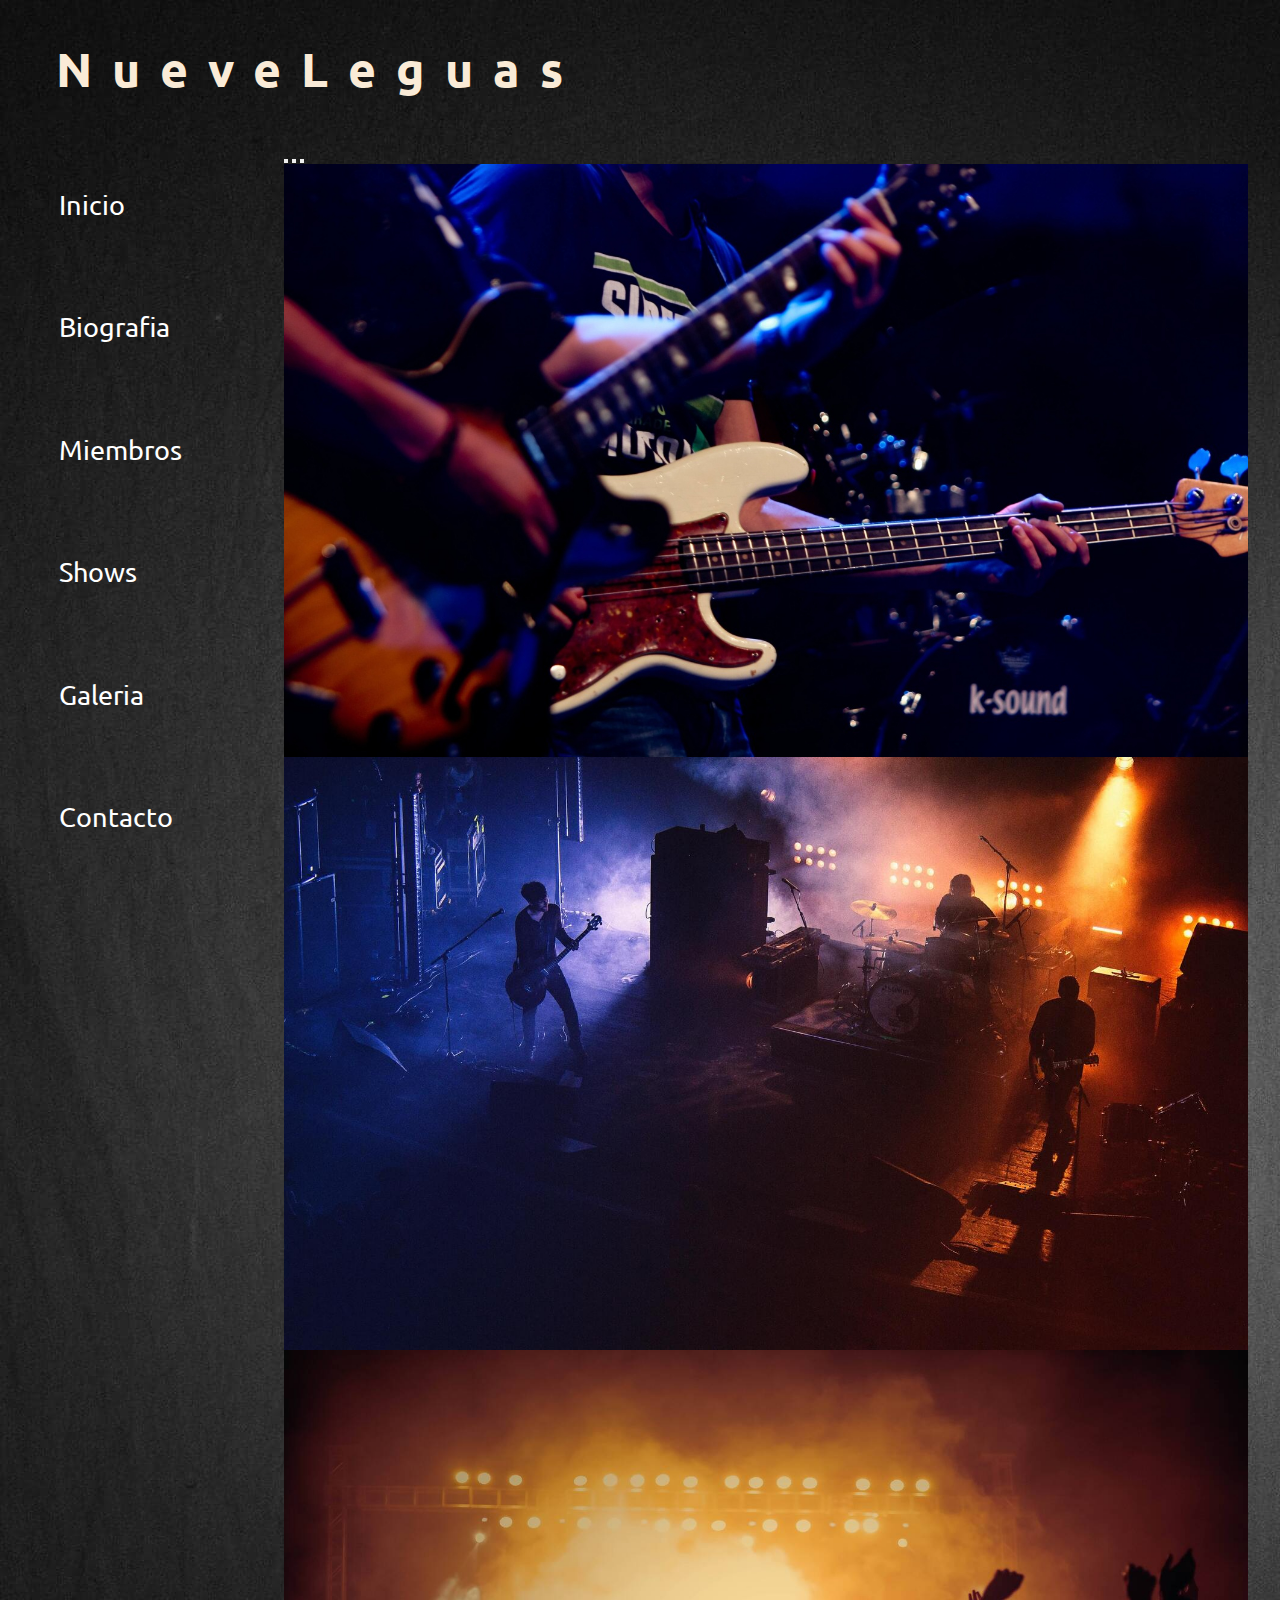
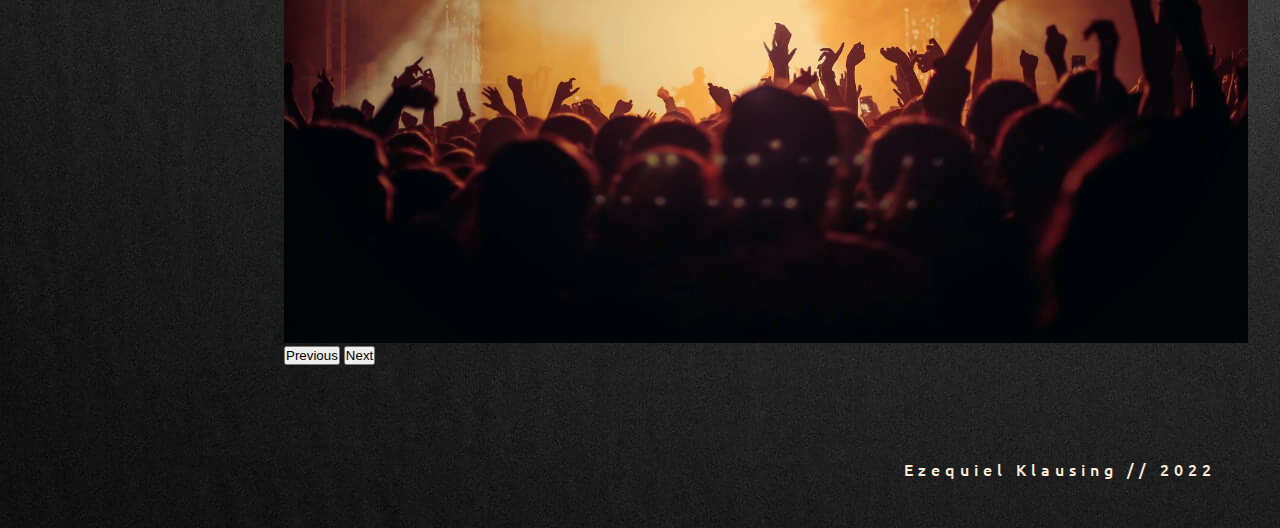
<file: Nueve leguas/index.html>
<!DOCTYPE html>
<html lang="en">
  <head>
    <meta charset="UTF-8" />
    <meta http-equiv="X-UA-Compatible" content="IE=edge" />
    <meta name="viewport" content="width=device-width, initial-scale=1.0" />
    <meta
      name="description"
      content="pagina principal de la banda NueveLeguas de Argentina, Buenos aires. "
    />
    <meta
      name="keywords"
      content="BANDA, JAZZ, MORON, ZONA OESTE, ARGENTINA, FUNK, ROCK, TRIO, MUSICA, MUSICOS, BUENOS AIRES, "
    />
    <link
      href="https://cdn.jsdelivr.net/npm/bootstrap@5.2.0-beta1/dist/css/bootstrap.min.css"
      rel="stylesheet"
      integrity="sha384-0evHe/X+R7YkIZDRvuzKMRqM+OrBnVFBL6DOitfPri4tjfHxaWutUpFmBp4vmVor"
      crossorigin="anonymous"
    />
    <link
      rel="stylesheet"
      href="https://use.fontawesome.com/releases/v5.8.1/css/all.css"
      integrity="sha384-50oBUHEmvpQ+1lW4y57PTFmhCaXp0ML5d60M1M7uH2+nqUivzIebhndOJK28anvf"
      crossorigin="anonymous"
    />
    <link rel="stylesheet" href="./estilo/style.css" />
    <title>NueveLeguas | Inicio</title>
  </head>
  <body>
    <div class="grid-container">
      <header>
        <h1>NueveLeguas</h1>
      </header>
      <nav>
        <ul>
          <li><a href="index.html">Inicio</a></li>
          <li><a href="./pages/biografia.html">Biografia</a></li>
          <li><a href="./pages/miembros.html">Miembros</a></li>
          <li><a href="./pages/shows.html">Shows</a></li>
          <li><a href="./pages/galeria.html">Galeria</a></li>
          <li><a href="./pages/contacto.html">Contacto</a></li>
        </ul>
      </nav>
      <main>
        <div
          id="carouselExampleIndicators"
          class="carousel slide"
          data-bs-ride="true"
        >
          <div class="carousel-indicators">
            <button
              type="button"
              data-bs-target="#carouselExampleIndicators"
              data-bs-slide-to="0"
              class="active"
              aria-current="true"
              aria-label="Slide 1"
            ></button>
            <button
              type="button"
              data-bs-target="#carouselExampleIndicators"
              data-bs-slide-to="1"
              aria-label="Slide 2"
            ></button>
            <button
              type="button"
              data-bs-target="#carouselExampleIndicators"
              data-bs-slide-to="2"
              aria-label="Slide 3"
            ></button>
          </div>
          <div class="carousel-inner">
            <div class="carousel-item active">
              <img
                src="./img/pexels-oleg-magni-1813124 mod.jpg"
                class="d-block w-100"
                alt="imagen banda 1"
              />
            </div>
            <div class="carousel-item">
              <img
                src="./img/band index mod.jpg"
                class="d-block w-100"
                alt="imagen banda 2"
              />
            </div>
            <div class="carousel-item">
              <img
                src="./img/crowd mod.jpg"
                class="d-block w-100"
                alt="imagen publico 3"
              />
            </div>
          </div>
          <button
            class="carousel-control-prev"
            type="button"
            data-bs-target="#carouselExampleIndicators"
            data-bs-slide="prev"
          >
            <span class="carousel-control-prev-icon" aria-hidden="true"></span>
            <span class="visually-hidden">Previous</span>
          </button>
          <button
            class="carousel-control-next"
            type="button"
            data-bs-target="#carouselExampleIndicators"
            data-bs-slide="next"
          >
            <span class="carousel-control-next-icon" aria-hidden="true"></span>
            <span class="visually-hidden">Next</span>
          </button>
        </div>
      </main>
      <footer>
        <div class="redes-container">
          <ul>
            <li>
              <a href="https://es-la.facebook.com/" class="facebook"
                ><i class="fab fa-facebook-f"></i
              ></a>
            </li>
            <li>
              <a href="https://www.instagram.com/" class="instagram"
                ><i class="fab fa-instagram"></i
              ></a>
            </li>
            <li>
              <a href="https://twitter.com/?lang=es" class="twitter"
                ><i class="fab fa-twitter"></i
              ></a>
            </li>
            <li>
              <a href="https://soundcloud.com/es" class="soundcloud"
                ><i class="fab fa-soundcloud"></i
              ></a>
            </li>
          </ul>
          <h2 class="footerText">Ezequiel Klausing // 2022</h2>
        </div>
      </footer>
    </div>
    <script
      src="https://cdn.jsdelivr.net/npm/bootstrap@5.2.0-beta1/dist/js/bootstrap.bundle.min.js"
      integrity="sha384-pprn3073KE6tl6bjs2QrFaJGz5/SUsLqktiwsUTF55Jfv3qYSDhgCecCxMW52nD2"
      crossorigin="anonymous"
    ></script>
  </body>
</html>
</file>
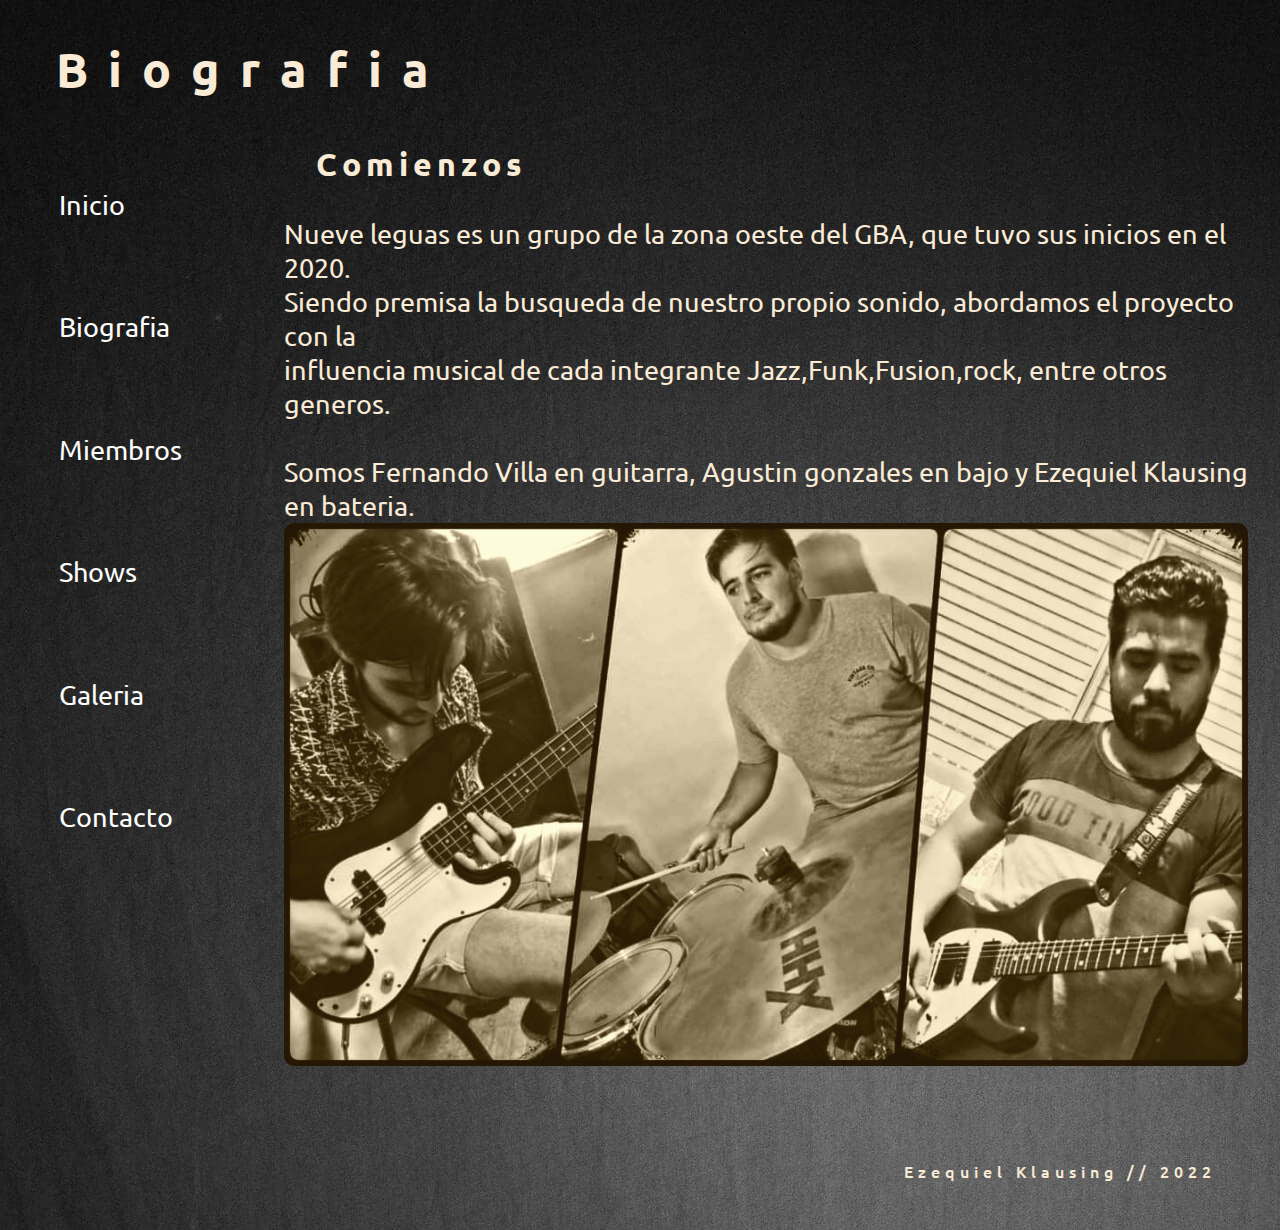
<file: Nueve leguas/pages/biografia.html>
<!DOCTYPE html>
<html lang="en">
  <head>
    <meta charset="UTF-8" />
    <meta http-equiv="X-UA-Compatible" content="IE=edge" />
    <meta name="viewport" content="width=device-width, initial-scale=1.0" />
    <meta
      name="description"
      content="Biografia de la banda Nueve Leguas, sus comienzos y su historia"
    />
    <meta
      name="keywords"
      content="BIOGRAFIA, MIEMBROS, HISTORIA, NOTICIAS, NUEVE LEGUAS, ARGENTINA, ZONA OESTE, FUNK, ROCK, MUSICA, "
    />
    <link
      href="https://cdn.jsdelivr.net/npm/bootstrap@5.2.0-beta1/dist/css/bootstrap.min.css"
      rel="stylesheet"
      integrity="sha384-0evHe/X+R7YkIZDRvuzKMRqM+OrBnVFBL6DOitfPri4tjfHxaWutUpFmBp4vmVor"
      crossorigin="anonymous"
    />
    <link
      rel="stylesheet"
      href="https://use.fontawesome.com/releases/v5.8.1/css/all.css"
      integrity="sha384-50oBUHEmvpQ+1lW4y57PTFmhCaXp0ML5d60M1M7uH2+nqUivzIebhndOJK28anvf"
      crossorigin="anonymous"
    />
    <link rel="stylesheet" href="../estilo/style.css" />
    <title>NueveLeguas Banda | Biografia</title>
  </head>
  <body>
    <div class="grid-container">
      <header>
        <h1 class="titulo">Biografia</h1>
      </header>
      <nav>
        <ul>
          <li><a href="../index.html">Inicio</a></li>
          <li><a href="./biografia.html">Biografia</a></li>
          <li><a href="./miembros.html">Miembros</a></li>
          <li><a href="./shows.html">Shows</a></li>
          <li><a href="./galeria.html">Galeria</a></li>
          <li><a href="./contacto.html">Contacto</a></li>
        </ul>
      </nav>
      <main>
        <h2>Comienzos</h2>
        <div>
          <p class="biography">
            Nueve leguas es un grupo de la zona oeste del GBA, que tuvo sus
            inicios en el 2020. <br />
            Siendo premisa la busqueda de nuestro propio sonido, abordamos el
            proyecto con la <br />
            influencia musical de cada integrante Jazz,Funk,Fusion,rock, entre
            otros generos. <br />
            <br />
            Somos Fernando Villa en guitarra, Agustin gonzales en bajo y
            Ezequiel Klausing en bateria.
          </p>
        </div>
        <div class="container-flex-band">
          <figure>
            <img
              src="../img/banda.jpg"
              alt="imagen banda biografia"
              class="imagenBanda"
            />
          </figure>
        </div>
      </main>
      <footer>
        <div class="redes-container">
          <ul>
            <li>
              <a href="https://es-la.facebook.com/" class="facebook"
                ><i class="fab fa-facebook-f"></i
              ></a>
            </li>
            <li>
              <a href="https://www.instagram.com/" class="instagram"
                ><i class="fab fa-instagram"></i
              ></a>
            </li>
            <li>
              <a href="https://twitter.com/?lang=es" class="twitter"
                ><i class="fab fa-twitter"></i
              ></a>
            </li>
            <li>
              <a href="https://soundcloud.com/es" class="soundcloud"
                ><i class="fab fa-soundcloud"></i
              ></a>
            </li>
          </ul>
          <h2 class="footerText">Ezequiel Klausing // 2022</h2>
        </div>
      </footer>
    </div>
    <script
      src="https://cdn.jsdelivr.net/npm/bootstrap@5.2.0-beta1/dist/js/bootstrap.bundle.min.js"
      integrity="sha384-pprn3073KE6tl6bjs2QrFaJGz5/SUsLqktiwsUTF55Jfv3qYSDhgCecCxMW52nD2"
      crossorigin="anonymous"
    ></script>
  </body>
</html>
</file>
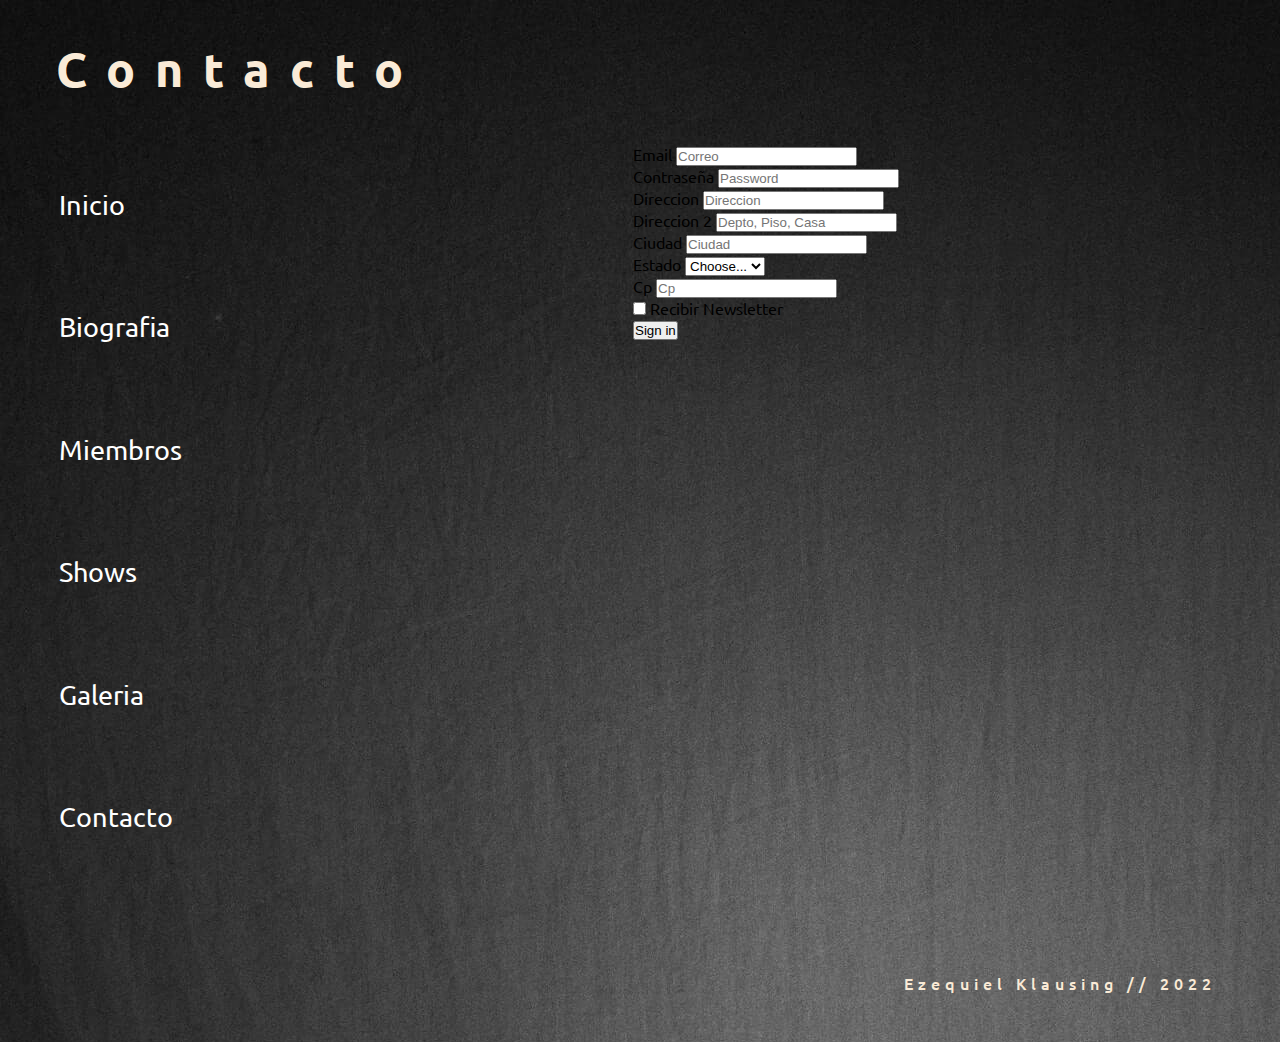
<file: Nueve leguas/pages/contacto.html>
<!DOCTYPE html>
<html lang="en">
  <head>
    <meta charset="UTF-8" />
    <meta http-equiv="X-UA-Compatible" content="IE=edge" />
    <meta name="viewport" content="width=device-width, initial-scale=1.0" />
    <meta
      name="description"
      content="Contactate con la banda. Recibi nuestro newsletter en tu mail con todas las novedades"
    />
    <meta
      name="keywords"
      content="CONTACTO, NEWSLETTER, HISTORIA, NOTICIAS, NUEVE LEGUAS, ARGENTINA, ZONA OESTE, FUNK, ROCK, MUSICA, "
    />
    <link
      href="https://cdn.jsdelivr.net/npm/bootstrap@5.2.0-beta1/dist/css/bootstrap.min.css"
      rel="stylesheet"
      integrity="sha384-0evHe/X+R7YkIZDRvuzKMRqM+OrBnVFBL6DOitfPri4tjfHxaWutUpFmBp4vmVor"
      crossorigin="anonymous"
    />
    <link
      rel="stylesheet"
      href="https://use.fontawesome.com/releases/v5.8.1/css/all.css"
      integrity="sha384-50oBUHEmvpQ+1lW4y57PTFmhCaXp0ML5d60M1M7uH2+nqUivzIebhndOJK28anvf"
      crossorigin="anonymous"
    />
    <link rel="stylesheet" href="../estilo/style.css" />
    <title>NueveLeguas Banda | Contacto</title>
  </head>
  <body>
    <div class="grid-container">
      <header>
        <h1>Contacto</h1>
      </header>
      <nav>
        <ul>
          <li><a href="../index.html">Inicio</a></li>
          <li><a href="./biografia.html">Biografia</a></li>
          <li><a href="./miembros.html">Miembros</a></li>
          <li><a href="./shows.html">Shows</a></li>
          <li><a href="./galeria.html">Galeria</a></li>
          <li><a href="./contacto.html">Contacto</a></li>
        </ul>
      </nav>
      <main>
        <section>
          <form class="row g-3">
            <div class="col-md-6">
              <label for="inputEmail4" class="form-label">Email</label>
              <input
                type="email"
                class="form-control"
                id="inputEmail4"
                placeholder="Correo"
              />
            </div>
            <div class="col-md-6">
              <label for="inputPassword4" class="form-label">Contraseña</label>
              <input
                type="password"
                class="form-control"
                id="inputPassword4"
                placeholder="Password"
              />
            </div>
            <div class="col-12">
              <label for="inputAddress" class="form-label">Direccion</label>
              <input
                type="text"
                class="form-control"
                id="inputAddress"
                placeholder="Direccion"
              />
            </div>
            <div class="col-12">
              <label for="inputAddress2" class="form-label">Direccion 2</label>
              <input
                type="text"
                class="form-control"
                id="inputAddress2"
                placeholder="Depto, Piso, Casa"
              />
            </div>
            <div class="col-md-6">
              <label for="inputCity" class="form-label">Ciudad</label>
              <input
                type="text"
                class="form-control"
                id="inputCity"
                placeholder="Ciudad"
              />
            </div>
            <div class="col-md-4">
              <label for="inputState" class="form-label">Estado</label>
              <select id="inputState" class="form-select">
                <option selected>Choose...</option>
                <option>...</option>
              </select>
            </div>
            <div class="col-md-2">
              <label for="inputZip" class="form-label">Cp</label>
              <input
                type="text"
                class="form-control"
                id="inputZip"
                placeholder="Cp"
              />
            </div>
            <div class="col-12">
              <div class="form-check">
                <input
                  class="form-check-input form form-control-sm"
                  type="checkbox"
                  id="gridCheck"
                />
                <label
                  class="form-check-label text-white form-control-lg"
                  for="gridCheck"
                >
                  Recibir Newsletter
                </label>
              </div>
            </div>
            <div class="col-12">
              <button type="submit" class="btn btn-outline-secondary btn-lg">
                Sign in
              </button>
            </div>
          </form>
        </section>
      </main>
      <footer>
        <div class="redes-container">
          <ul>
            <li>
              <a href="https://es-la.facebook.com/" class="facebook"
                ><i class="fab fa-facebook-f"></i
              ></a>
            </li>
            <li>
              <a href="https://www.instagram.com/" class="instagram"
                ><i class="fab fa-instagram"></i
              ></a>
            </li>
            <li>
              <a href="https://twitter.com/?lang=es" class="twitter"
                ><i class="fab fa-twitter"></i
              ></a>
            </li>
            <li>
              <a href="https://soundcloud.com/es" class="soundcloud"
                ><i class="fab fa-soundcloud"></i
              ></a>
            </li>
          </ul>
          <h2 class="footerText">Ezequiel Klausing // 2022</h2>
        </div>
      </footer>
    </div>
    <script
      src="https://cdn.jsdelivr.net/npm/bootstrap@5.2.0-beta1/dist/js/bootstrap.bundle.min.js"
      integrity="sha384-pprn3073KE6tl6bjs2QrFaJGz5/SUsLqktiwsUTF55Jfv3qYSDhgCecCxMW52nD2"
      crossorigin="anonymous"
    ></script>
  </body>
</html>
</file>
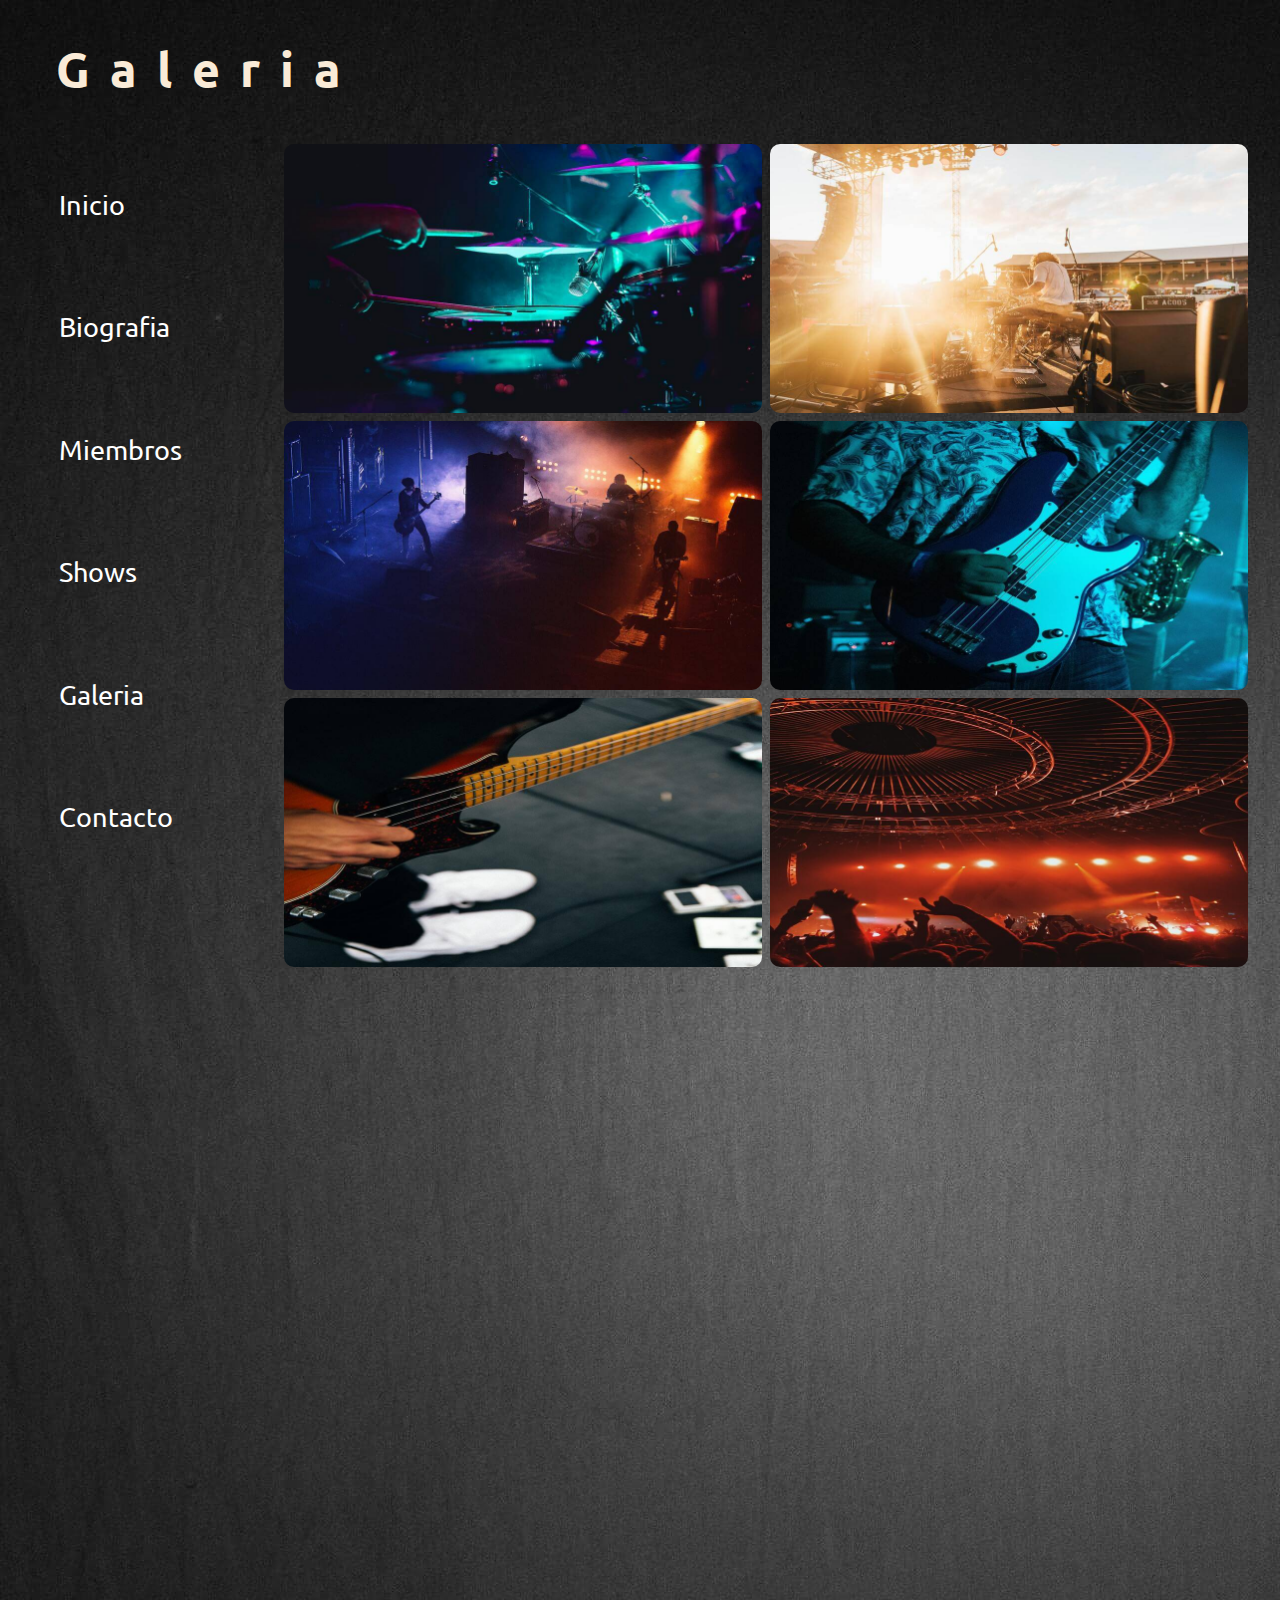
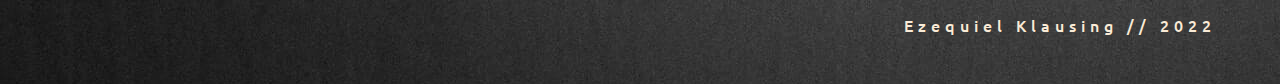
<file: Nueve leguas/pages/galeria.html>
<!DOCTYPE html>
<html lang="en">
  <head>
    <meta charset="UTF-8" />
    <meta http-equiv="X-UA-Compatible" content="IE=edge" />
    <meta name="viewport" content="width=device-width, initial-scale=1.0" />
    <meta
      name="description"
      content="galeria de fotos de la banda nueveleguas"
    />
    <meta
      name="keywords"
      content="MIEMBROS, SHOWS, RECITALES, FOTOS, HISTORIA, GALERIA, NUEVE LEGUAS, ARGENTINA, ZONA OESTE, FUNK, ROCK, TRIO, MUSICA, MUSICOS, GUITARRISTA, BAJISTA, BATERISTA, "
    />
    <link
      href="https://cdn.jsdelivr.net/npm/bootstrap@5.2.0-beta1/dist/css/bootstrap.min.css"
      rel="stylesheet"
      integrity="sha384-0evHe/X+R7YkIZDRvuzKMRqM+OrBnVFBL6DOitfPri4tjfHxaWutUpFmBp4vmVor"
      crossorigin="anonymous"
    />
    <link
      rel="stylesheet"
      href="https://use.fontawesome.com/releases/v5.8.1/css/all.css"
      integrity="sha384-50oBUHEmvpQ+1lW4y57PTFmhCaXp0ML5d60M1M7uH2+nqUivzIebhndOJK28anvf"
      crossorigin="anonymous"
    />
    <link rel="stylesheet" href="https://unpkg.com/aos@next/dist/aos.css" />
    <link rel="stylesheet" href="../estilo/style.css" />
    <title>NueveLeguas Banda | Galeria</title>
  </head>
  <body>
    <div class="grid-container">
      <header>
        <h1 class="titulo">Galeria</h1>
      </header>
      <nav>
        <ul>
          <li><a href="../index.html">Inicio</a></li>
          <li><a href="./biografia.html">Biografia</a></li>
          <li><a href="./miembros.html">Miembros</a></li>
          <li><a href="./shows.html">Shows</a></li>
          <li><a href="./galeria.html">Galeria</a></li>
          <li><a href="./contacto.html">Contacto</a></li>
        </ul>
      </nav>
      <main>
        <div class="grid-container-gallery">
          <img
            src="../img/tinified/aliane-schwartzhaupt-QdmUva6qBTk-unsplash.jpg"
            alt=""
            data-aos="flip-up"
          />
          <img
            src="../img/tinified/band1.jpg"
            data-aos="fade-down-right"
            alt=""
          />
          <img
            src="../img/tinified/band2.jpg"
            data-aos="fade-down-left"
            alt=""
          />
          <img src="../img/tinified/bass1.jpg" data-aos="flip-down" alt="" />
          <img src="../img/tinified/bass2.jpg" data-aos="flip-up" alt="" />
          <img
            src="../img/tinified/crowd1.jpg"
            data-aos="zoom-in-down"
            alt=""
          />
          <img
            src="../img/tinified/crowd2.jpg"
            data-aos="zoom-in-down"
            alt=""
          />
          <img
            src="../img/tinified/guitar 2.jpg"
            data-aos="zoom-in-up"
            alt=""
          />
          <img src="../img/tinified/guitar 3.jpg" data-aos="flip-up" alt="" />
          <img src="../img/tinified/guitar1.jpg" data-aos="flip-down" alt="" />
        </div>
      </main>
      <footer>
        <div class="redes-container">
          <ul>
            <li>
              <a href="https://es-la.facebook.com/" class="facebook"
                ><i class="fab fa-facebook-f"></i
              ></a>
            </li>
            <li>
              <a href="https://www.instagram.com/" class="instagram"
                ><i class="fab fa-instagram"></i
              ></a>
            </li>
            <li>
              <a href="https://twitter.com/?lang=es" class="twitter"
                ><i class="fab fa-twitter"></i
              ></a>
            </li>
            <li>
              <a href="https://soundcloud.com/es" class="soundcloud"
                ><i class="fab fa-soundcloud"></i
              ></a>
            </li>
          </ul>
          <h2 class="footerText">Ezequiel Klausing // 2022</h2>
        </div>
      </footer>
    </div>
    <script
      src="https://cdn.jsdelivr.net/npm/bootstrap@5.2.0-beta1/dist/js/bootstrap.bundle.min.js"
      integrity="sha384-pprn3073KE6tl6bjs2QrFaJGz5/SUsLqktiwsUTF55Jfv3qYSDhgCecCxMW52nD2"
      crossorigin="anonymous"
    ></script>
    <script src="https://unpkg.com/aos@next/dist/aos.js"></script>
    <script>
      AOS.init({
        easing: "ease-out-back",
        duration: 1500,
      });
    </script>
  </body>
</html>
</file>
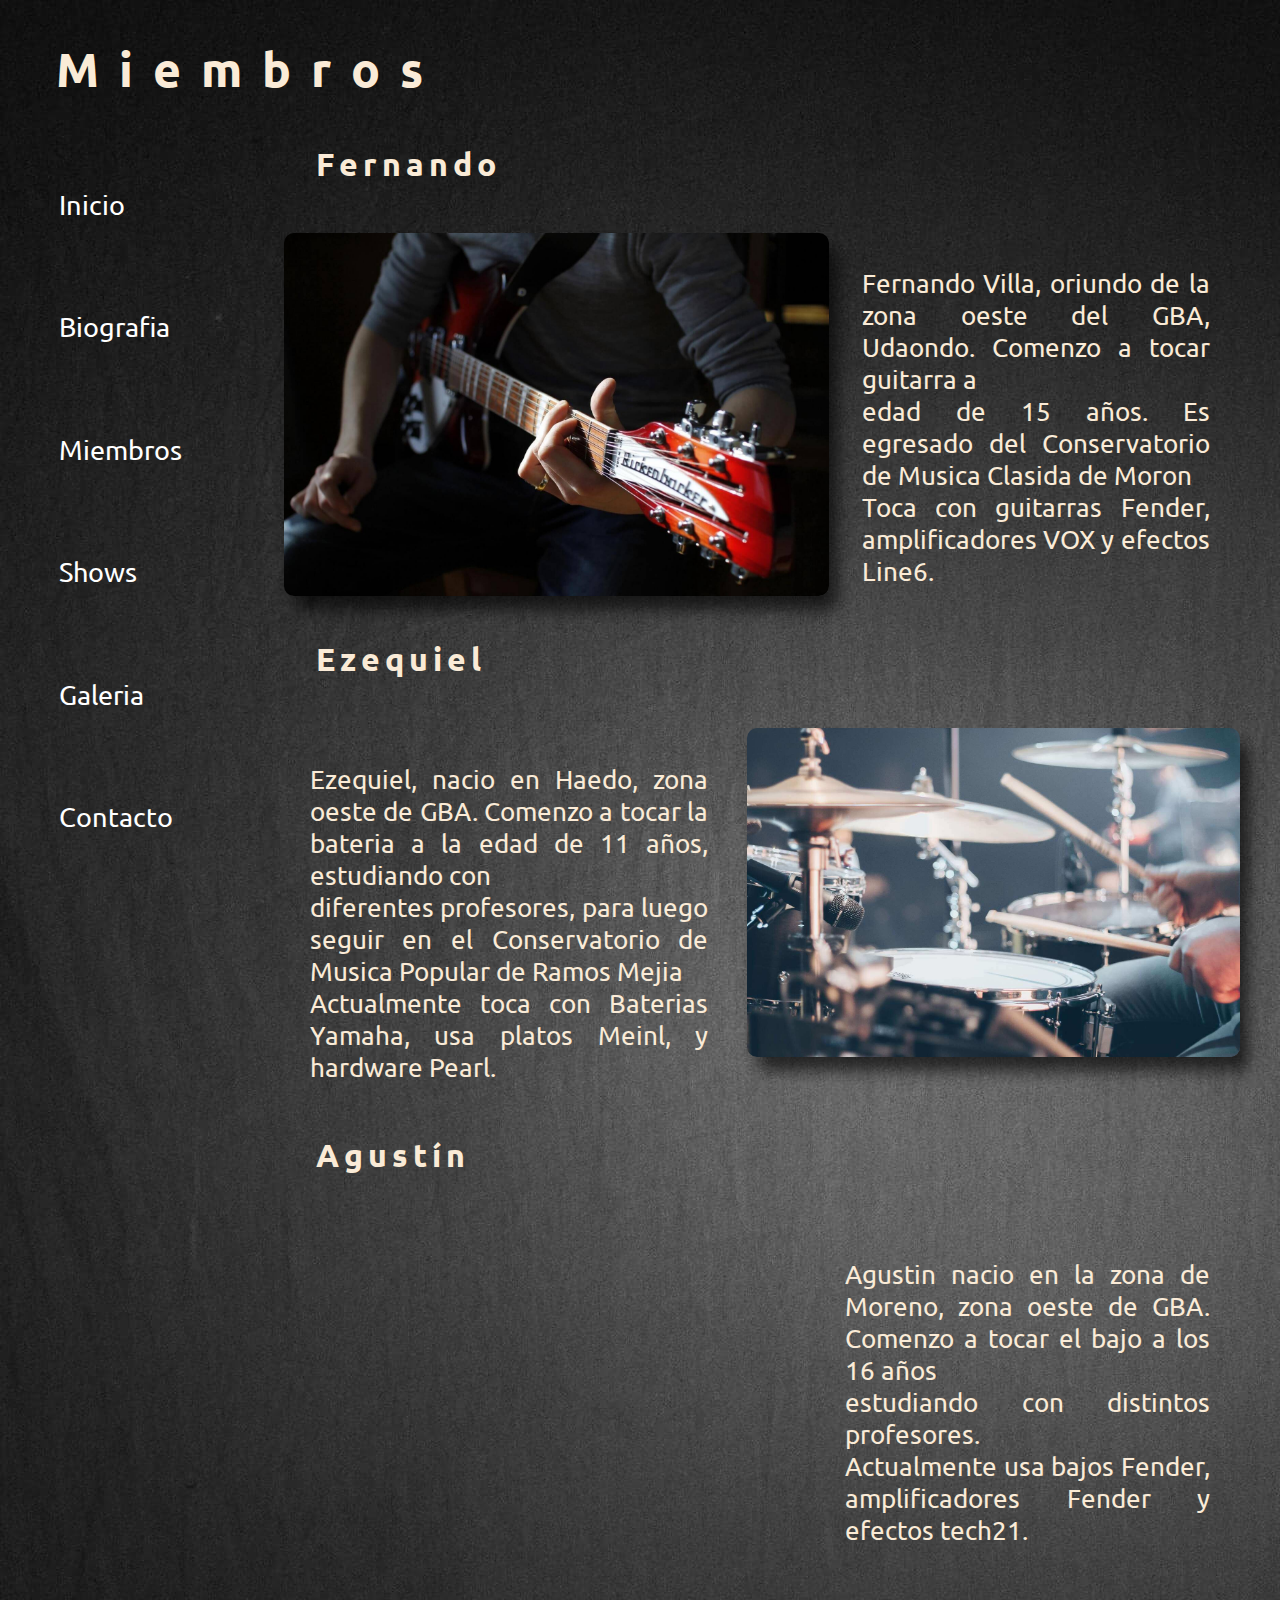
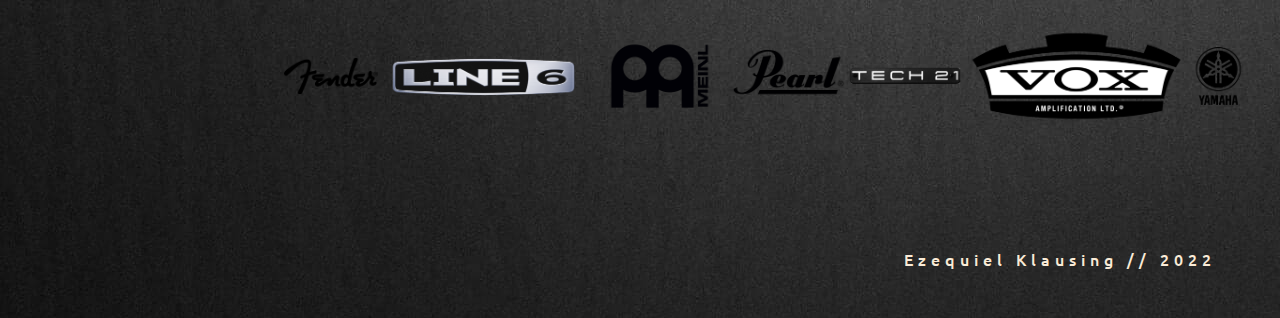
<file: Nueve leguas/pages/miembros.html>
<!DOCTYPE html>
<html lang="en">
  <head>
    <meta charset="UTF-8" />
    <meta http-equiv="X-UA-Compatible" content="IE=edge" />
    <meta name="viewport" content="width=device-width, initial-scale=1.0" />
    <meta
      name="description"
      content="biografia de los miembros de nueveleguas, su historia y equipamiento usado"
    />
    <meta
      name="keywords"
      content="MIEMBROS, EQUIPAMIENTO, HISTORIA, BIOGRAFIA, NUEVE LEGUAS, ARGENTINA, ZONA OESTE, FUNK, ROCK, TRIO, MUSICA, MUSICOS, GUITARRISTA, BAJISTA, BATERISTA, "
    />
    <link
      href="https://cdn.jsdelivr.net/npm/bootstrap@5.2.0-beta1/dist/css/bootstrap.min.css"
      rel="stylesheet"
      integrity="sha384-0evHe/X+R7YkIZDRvuzKMRqM+OrBnVFBL6DOitfPri4tjfHxaWutUpFmBp4vmVor"
      crossorigin="anonymous"
    />
    <link
      rel="stylesheet"
      href="https://use.fontawesome.com/releases/v5.8.1/css/all.css"
      integrity="sha384-50oBUHEmvpQ+1lW4y57PTFmhCaXp0ML5d60M1M7uH2+nqUivzIebhndOJK28anvf"
      crossorigin="anonymous"
    />
    <link rel="stylesheet" href="https://unpkg.com/aos@next/dist/aos.css" />
    <link rel="stylesheet" href="../estilo/style.css" />
    <title>NueveLeguas Banda | Miembros</title>
  </head>
  <body>
    <div class="grid-container">
      <header>
        <h1 class="titulo">Miembros</h1>
      </header>
      <nav>
        <ul>
          <li><a href="../index.html">Inicio</a></li>
          <li><a href="./biografia.html">Biografia</a></li>
          <li><a href="./miembros.html">Miembros</a></li>
          <li><a href="./shows.html">Shows</a></li>
          <li><a href="./galeria.html">Galeria</a></li>
          <li><a href="./contacto.html">Contacto</a></li>
        </ul>
      </nav>
      <main>
        <h2>Fernando</h2>
        <div class="container-flex-members">
          <div class="container-flex-members__item membersImg">
            <figure>
              <img
                src="../img/guitar 2.jpg"
                alt="foto guitarrista bio"
                class="membersImg membersImg-shadow"
                data-aos="fade-right"
              />
            </figure>
          </div>
          <div class="container-flex-members__item membersP">
            <p>
              Fernando Villa, oriundo de la zona oeste del GBA, Udaondo. Comenzo
              a tocar guitarra a <br />
              edad de 15 años. Es egresado del Conservatorio de Musica Clasida
              de Moron <br />
              Toca con guitarras Fender, amplificadores VOX y efectos Line6.
              <br />
            </p>
          </div>
        </div>
        <h2>Ezequiel</h2>
        <div class="container-flex-members">
          <div class="container-flex-members__item membersP">
            <p>
              Ezequiel, nacio en Haedo, zona oeste de GBA. Comenzo a tocar la
              bateria a la edad de 11 años, estudiando con <br />
              diferentes profesores, para luego seguir en el Conservatorio de
              Musica Popular de Ramos Mejia <br />
              Actualmente toca con Baterias Yamaha, usa platos Meinl, y hardware
              Pearl. <br />
            </p>
          </div>
          <div class="container-flex-members__item membersImg">
            <figure>
              <img
                src="../img/drummer.jpg"
                alt="foto baterista bio"
                class="membersImg membersImg-shadow"
                data-aos="fade-left"
              />
            </figure>
          </div>
        </div>
        <h2>Agustín</h2>
        <div class="container-flex-members">
          <div class="container-flex-members__item membersImg">
            <figure>
              <img
                src="../img/bassist.jpg"
                alt="foto bajista bio"
                class="membersImg membersImg-shadow"
                data-aos="fade-right"
              />
            </figure>
          </div>
          <div class="container-flex-members__item membersP">
            <p>
              Agustin nacio en la zona de Moreno, zona oeste de GBA. Comenzo a
              tocar el bajo a los 16 años <br />
              estudiando con distintos profesores. <br />
              Actualmente usa bajos Fender, amplificadores Fender y efectos
              tech21. <br />
            </p>
          </div>
        </div>
        <div class="container-flex-brands">
          <figure>
            <img
              src="../img/logos marcas pagina banda/fender logo.png"
              alt="logo fender"
            />
          </figure>
          <figure>
            <img
              src="../img/logos marcas pagina banda/line 6 logo.png"
              alt="logo line6"
            />
          </figure>
          <figure>
            <img
              src="../img/logos marcas pagina banda/meinl logo.png"
              alt="logo meinl"
            />
          </figure>
          <figure>
            <img
              src="../img/logos marcas pagina banda/pearl logo.png"
              alt="logo pearl"
            />
          </figure>
          <figure>
            <img
              src="../img/logos marcas pagina banda/tech21.png"
              alt="logo tech21"
            />
          </figure>
          <figure>
            <img
              src="../img/logos marcas pagina banda/vox logo.png"
              alt="logo vox"
            />
          </figure>
          <figure>
            <img
              src="../img/logos marcas pagina banda/yamaha logo.png"
              alt="logo yamaha"
            />
          </figure>
        </div>
      </main>
      <footer>
        <div class="redes-container">
          <ul>
            <li>
              <a href="https://es-la.facebook.com/" class="facebook"
                ><i class="fab fa-facebook-f"></i
              ></a>
            </li>
            <li>
              <a href="https://www.instagram.com/" class="instagram"
                ><i class="fab fa-instagram"></i
              ></a>
            </li>
            <li>
              <a href="https://twitter.com/?lang=es" class="twitter"
                ><i class="fab fa-twitter"></i
              ></a>
            </li>
            <li>
              <a href="https://soundcloud.com/es" class="soundcloud"
                ><i class="fab fa-soundcloud"></i
              ></a>
            </li>
          </ul>
          <h2 class="footerText">Ezequiel Klausing // 2022</h2>
        </div>
      </footer>
    </div>
    <script
      src="https://cdn.jsdelivr.net/npm/bootstrap@5.2.0-beta1/dist/js/bootstrap.bundle.min.js"
      integrity="sha384-pprn3073KE6tl6bjs2QrFaJGz5/SUsLqktiwsUTF55Jfv3qYSDhgCecCxMW52nD2"
      crossorigin="anonymous"
    ></script>
    <script src="https://unpkg.com/aos@next/dist/aos.js"></script>
    <script>
      AOS.init({
        easing: "ease-out-back",
        duration: 1000,
      });
    </script>
  </body>
</html>
</file>
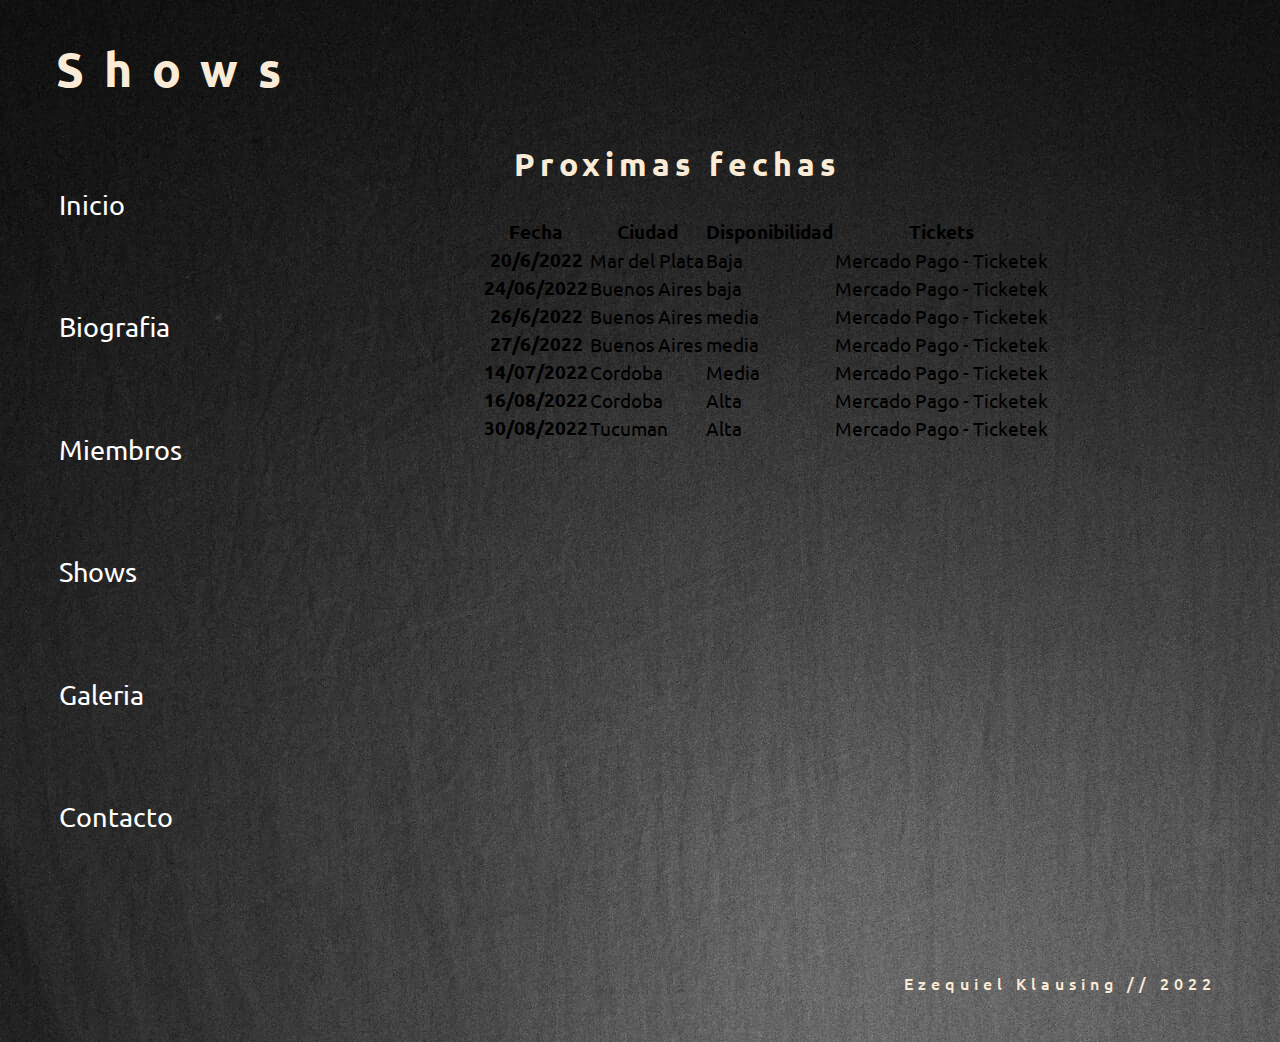
<file: Nueve leguas/pages/shows.html>
<!DOCTYPE html>
<html lang="en">
  <head>
    <meta charset="UTF-8" />
    <meta http-equiv="X-UA-Compatible" content="IE=edge" />
    <meta name="viewport" content="width=device-width, initial-scale=1.0" />
    <meta
      name="description"
      content="proximos shows en cartelera. Compra tu entrada."
    />
    <meta
      name="keywords"
      content="TICKETS, ENTRADA, TICKETEK, SHOWS, ARGENTINA, FUNK, ROCK, TRIO, MUSICA, MUSICOS, BUENOS AIRES, MAR DEL PLATA, CORDOBA, "
    />
    <link
      href="https://cdn.jsdelivr.net/npm/bootstrap@5.2.0-beta1/dist/css/bootstrap.min.css"
      rel="stylesheet"
      integrity="sha384-0evHe/X+R7YkIZDRvuzKMRqM+OrBnVFBL6DOitfPri4tjfHxaWutUpFmBp4vmVor"
      crossorigin="anonymous"
    />
    <link
      rel="stylesheet"
      href="https://use.fontawesome.com/releases/v5.8.1/css/all.css"
      integrity="sha384-50oBUHEmvpQ+1lW4y57PTFmhCaXp0ML5d60M1M7uH2+nqUivzIebhndOJK28anvf"
      crossorigin="anonymous"
    />
    <link rel="stylesheet" href="../estilo/style.css" />
    <title>NueveLeguas Banda | Shows</title>
  </head>
  <body>
    <div class="grid-container">
      <header>
        <h1>Shows</h1>
      </header>
      <nav>
        <ul>
          <li><a href="../index.html">Inicio</a></li>
          <li><a href="./biografia.html">Biografia</a></li>
          <li><a href="./miembros.html">Miembros</a></li>
          <li><a href="./shows.html">Shows</a></li>
          <li><a href="./galeria.html">Galeria</a></li>
          <li><a href="./contacto.html">Contacto</a></li>
        </ul>
      </nav>
      <main>
        <h2>Proximas fechas</h2>
        <div class="table-responsive">
          <table class="table text-white table-hover table-dark">
            <thead>
              <tr>
                <th scope="col">Fecha</th>
                <th scope="col">Ciudad</th>
                <th scope="col">Disponibilidad</th>
                <th scope="col">Tickets</th>
              </tr>
            </thead>
            <tbody class="table-group-divider">
              <tr>
                <th scope="row">20/6/2022</th>
                <td>Mar del Plata</td>
                <td>Baja</td>
                <td>Mercado Pago - Ticketek</td>
              </tr>
              <tr>
                <th scope="row">24/06/2022</th>
                <td>Buenos Aires</td>
                <td>baja</td>
                <td>Mercado Pago - Ticketek</td>
              </tr>
              <tr>
                <th scope="row">26/6/2022</th>
                <td>Buenos Aires</td>
                <td>media</td>
                <td>Mercado Pago - Ticketek</td>
              </tr>
              <tr>
                <th scope="row">27/6/2022</th>
                <td>Buenos Aires</td>
                <td>media</td>
                <td>Mercado Pago - Ticketek</td>
              </tr>
              <tr>
                <th scope="row">14/07/2022</th>
                <td>Cordoba</td>
                <td>Media</td>
                <td>Mercado Pago - Ticketek</td>
              </tr>
              <tr>
                <th scope="row">16/08/2022</th>
                <td>Cordoba</td>
                <td>Alta</td>
                <td>Mercado Pago - Ticketek</td>
              </tr>
              <tr>
                <th scope="row">30/08/2022</th>
                <td>Tucuman</td>
                <td>Alta</td>
                <td>Mercado Pago - Ticketek</td>
              </tr>
            </tbody>
          </table>
        </div>
      </main>
      <footer>
        <div class="redes-container">
          <ul>
            <li>
              <a href="https://es-la.facebook.com/" class="facebook"
                ><i class="fab fa-facebook-f"></i
              ></a>
            </li>
            <li>
              <a href="https://www.instagram.com/" class="instagram"
                ><i class="fab fa-instagram"></i
              ></a>
            </li>
            <li>
              <a href="https://twitter.com/?lang=es" class="twitter"
                ><i class="fab fa-twitter"></i
              ></a>
            </li>
            <li>
              <a href="https://soundcloud.com/es" class="soundcloud"
                ><i class="fab fa-soundcloud"></i
              ></a>
            </li>
          </ul>
          <h2 class="footerText">Ezequiel Klausing // 2022</h2>
        </div>
      </footer>
    </div>
    <script
      src="https://cdn.jsdelivr.net/npm/bootstrap@5.2.0-beta1/dist/js/bootstrap.bundle.min.js"
      integrity="sha384-pprn3073KE6tl6bjs2QrFaJGz5/SUsLqktiwsUTF55Jfv3qYSDhgCecCxMW52nD2"
      crossorigin="anonymous"
    ></script>
  </body>
</html>
</file>
<file: Nueve leguas/estilo/style.css>
@import url("https://fonts.googleapis.com/css2?family=Ubuntu:wght@300&display=swap");
:root {
  --facebook: #3b5999;
  --instagram: #e4405f;
  --twitter: #55acee;
  --soundcloud: #ff7700;
}

.grid-container {
  grid-gap: 15px;
  -ms-grid-columns: auto, auto;
      grid-template-columns: auto, auto;
  -ms-grid-rows: auto;
      grid-template-rows: auto;
}

/*nav / sidebar*/
nav {
  width: 11.5em;
  border-radius: 10px;
}

nav ul {
  display: -webkit-box;
  display: -ms-flexbox;
  display: flex;
  -webkit-box-orient: vertical;
  -webkit-box-direction: normal;
      -ms-flex-direction: column;
          flex-direction: column;
  padding-left: 0;
}

nav ul li {
  color: aqua;
  line-height: 4.5em;
  padding-left: 1rem;
  padding-right: 1.5rem;
  font-size: 1.7em;
}

nav ul li a {
  font-size: 1em;
  padding-left: 0.4em;
}

nav ul li:hover {
  border-radius: 10px;
  width: 100%;
  border-left: 10px solid transparent;
  -webkit-transition: 0.8s;
  transition: 0.8s;
}

/*Imagenes*/
img {
  max-width: 100%;
  max-height: 100%;
  -o-object-fit: cover;
     object-fit: cover;
}

img,
svg {
  vertical-align: middle;
}

/*estilo texto footer*/
.footerText {
  font-weight: 500;
  font-size: 1em;
  color: antiquewhite;
  text-align: right;
  padding: 2rem;
}

/*estilo titulos*/
h1 {
  color: antiquewhite;
  font-family: "Ubuntu", sans-serif;
  font-size: 3em;
  line-height: 1em;
  letter-spacing: 20px;
  padding-top: 1.5rem;
  padding-left: 1.5rem;
}

h2 {
  font-family: "Ubuntu", sans-serif;
  color: antiquewhite;
  font-size: 2em;
  letter-spacing: 5px;
  margin-bottom: 1em;
  margin-left: 1em;
}

/*Redes Estilo*/
.redes-container {
  display: -webkit-box;
  display: -ms-flexbox;
  display: flex;
  -webkit-box-pack: right;
      -ms-flex-pack: right;
          justify-content: right;
  -webkit-box-align: baseline;
      -ms-flex-align: baseline;
          align-items: baseline;
  justify-items: center;
  margin-top: 1rem;
}

.redes-container ul li {
  display: inline-block;
  margin: 0.31rem;
  width: 3.12rem;
  height: 3.12rem;
  text-align: center;
}

.redes-container ul li a {
  display: block;
  padding: 0 0.63rem;
  background: #a6a6a6;
  color: #303030;
  border-radius: 5px;
  line-height: 3.13rem;
  font-size: 1.13em;
  -webkit-box-shadow: 0px 3px 5px 0px rgba(0, 0, 0, 0.2);
          box-shadow: 0px 3px 5px 0px rgba(0, 0, 0, 0.2);
  -webkit-transition: 0.2s;
  transition: 0.2s;
}

.redes-container .redes-container ul li .redes-container ul:hover a {
  -webkit-filter: blur(2px);
          filter: blur(2px);
}

.redes-container ul li a:hover {
  -webkit-transform: translateY(-0.1875em) scale(1.05);
          transform: translateY(-0.1875em) scale(1.05);
  -webkit-box-shadow: 0px 5px 4.5px 0px rgba(0, 0, 0, 0.4);
          box-shadow: 0px 5px 4.5px 0px rgba(0, 0, 0, 0.4);
  -webkit-filter: none;
          filter: none;
}

.redes-container ul li .facebook:hover {
  background: var(--facebook);
}

.redes-container ul li .instagram:hover {
  background: var(--instagram);
}

.redes-container ul li .twitter:hover {
  background: var(--twitter);
}

.redes-container ul li .soundcloud:hover {
  background: var(--soundcloud);
}

:root {
  --facebook: #3b5999;
  --instagram: #e4405f;
  --twitter: #55acee;
  --soundcloud: #ff7700;
}

.grid-container {
  grid-gap: 15px;
  -ms-grid-columns: auto, auto;
      grid-template-columns: auto, auto;
  -ms-grid-rows: auto;
      grid-template-rows: auto;
}

* {
  padding: 0%;
  margin: 0%;
  -webkit-box-sizing: border-box;
          box-sizing: border-box;
  list-style: none;
}

li {
  list-style: none;
}

a:link,
a:visited,
a:hover,
a:active {
  color: #fff;
  text-decoration: none;
}

html {
  height: 100%;
}

body {
  min-height: 100%;
  font-family: "Ubuntu", sans-serif;
  background-image: url("../img/fondoR.jpg");
  font-size: 16px;
}

/*contenedor flex miembros*/
.container-flex-members {
  display: -webkit-box;
  display: -ms-flexbox;
  display: flex;
  -webkit-box-pack: justify;
      -ms-flex-pack: justify;
          justify-content: space-between;
  -webkit-box-flex: 1;
      -ms-flex: 1;
          flex: 1;
}

.container-flex-members .container-flex-members__item {
  display: -webkit-box;
  display: -ms-flexbox;
  display: flex;
  margin: 1em 0.5em 1em 0;
}

table {
  font-size: 1.2em;
}

/*contenedor logos marcas*/
.container-flex-brands {
  display: -webkit-box;
  display: -ms-flexbox;
  display: flex;
  -webkit-box-pack: justify;
      -ms-flex-pack: justify;
          justify-content: space-between;
  -webkit-box-align: baseline;
      -ms-flex-align: baseline;
          align-items: baseline;
  justify-items: center;
}

.container-flex-band {
  display: -webkit-box;
  display: -ms-flexbox;
  display: flex;
}

.imagenBanda {
  border-radius: 10px;
}

/*Grid areas*/
header {
  -ms-grid-row: 1;
  -ms-grid-column: 1;
  -ms-grid-column-span: 2;
  grid-area: head;
  top: 0;
  margin-bottom: 2em;
}

nav {
  -ms-grid-row: 2;
  -ms-grid-column: 1;
  grid-area: sidebar;
  margin-right: 2em;
}

main {
  -ms-grid-row: 2;
  -ms-grid-column: 2;
  grid-area: mid;
  margin-left: 1em;
}

footer {
  -ms-grid-row: 3;
  -ms-grid-column: 1;
  -ms-grid-column-span: 2;
  grid-area: bottom;
  bottom: 0;
  padding-top: 1em;
}

/*Grid container*/
.grid-container {
  display: -ms-grid;
  display: grid;
  width: 95%;
  max-width: 1400px;
  grid-gap: 20px;
  margin: 1.25em auto;
      grid-template-areas: "head head" "sidebar mid" "bottom bottom";
}

.grid-container-gallery {
  display: -ms-grid;
  display: grid;
  -ms-grid-columns: (1fr)[2];
      grid-template-columns: repeat(2, 1fr);
  -ms-grid-rows: (1fr)[5];
      grid-template-rows: repeat(5, 1fr);
  grid-gap: 0.5em;
}

.grid-container-gallery img {
  width: 100%;
  border-radius: 10px;
}

/*estilo parrafo biografia*/
.biography {
  font-size: 1.7em;
  text-align: left;
  color: antiquewhite;
  margin-top: 0.19rem;
}

/*Estilos seccion miembros*/
.membersP {
  font-size: 1.6em;
  text-align: justify;
  color: antiquewhite;
  margin: 2em;
  padding: 1em;
}

.membersImg {
  border-radius: 10px;
}

.membersImg-shadow {
  -webkit-box-shadow: 10px 15px 16px -1px rgba(0, 0, 0, 0.64);
          box-shadow: 10px 15px 16px -1px rgba(0, 0, 0, 0.64);
}

.carousel-inner {
  border-radius: 10px;
}

/*media queries*/
@media (max-width: 768px) {
  body {
    font-size: 12px;
  }
  .container-flex-members {
    -ms-flex-wrap: wrap;
        flex-wrap: wrap;
  }
  h2 {
    margin-top: 0.2em;
  }
  table {
    font-size: 1.1em;
  }
}

/*Mobile*/
@media (max-width: 576px) {
  body {
    font-size: 9px;
  }
  header {
    -ms-grid-row: 1;
    -ms-grid-column: 1;
    grid-area: head;
  }
  nav {
    -ms-grid-row: 2;
    -ms-grid-column: 1;
    grid-area: sidebar;
  }
  main {
    -ms-grid-row: 3;
    -ms-grid-column: 1;
    grid-area: mid;
  }
  footer {
    -ms-grid-row: 4;
    -ms-grid-column: 1;
    grid-area: bottom;
  }
  .grid-container {
    grid-gap: 20px;
    -ms-grid-rows: auto auto 1fr auto;
        grid-template-rows: auto auto 1fr auto;
        grid-template-areas: "head" "sidebar" "mid" "bottom";
  }
  .grid-container-gallery {
    display: -ms-grid;
    display: grid;
    -ms-grid-columns: 1fr;
        grid-template-columns: 1fr;
    grid-gap: 0.9em;
  }
  .container-flex-members {
    -ms-flex-wrap: wrap;
        flex-wrap: wrap;
  }
  h1 {
    font-size: 4em;
    margin-bottom: 1em;
    text-align: center;
  }
  h2 {
    margin-top: 1em;
    font-size: 3em;
  }
  .biography {
    font-size: 2.5em;
    padding: 2em;
  }
  .membersP {
    font-size: 2.3em;
  }
  .footerText {
    font-size: 1.4em;
  }
  table {
    font-size: 1.6em;
  }
  nav {
    width: 100%;
    height: auto;
  }
  nav ul {
    display: -webkit-box;
    display: -ms-flexbox;
    display: flex;
    height: 100%;
    -webkit-box-orient: vertical;
    -webkit-box-direction: normal;
        -ms-flex-direction: column;
            flex-direction: column;
    -webkit-box-pack: center;
        -ms-flex-pack: center;
            justify-content: center;
    padding-bottom: 0;
    text-align: center;
  }
  nav ul li {
    color: transparent;
    padding: 1em 0.2em 1em 0.2em;
    line-height: 2em;
    font-size: 1.6em;
    letter-spacing: 2px;
  }
  nav ul li a {
    font-size: 1.5em;
  }
  a:hover {
    width: 100%;
    border-left: 3px solid aqua;
    -webkit-transition: 0.5s;
    transition: 0.5s;
  }
}
/*# sourceMappingURL=style.css.map */
</file>
